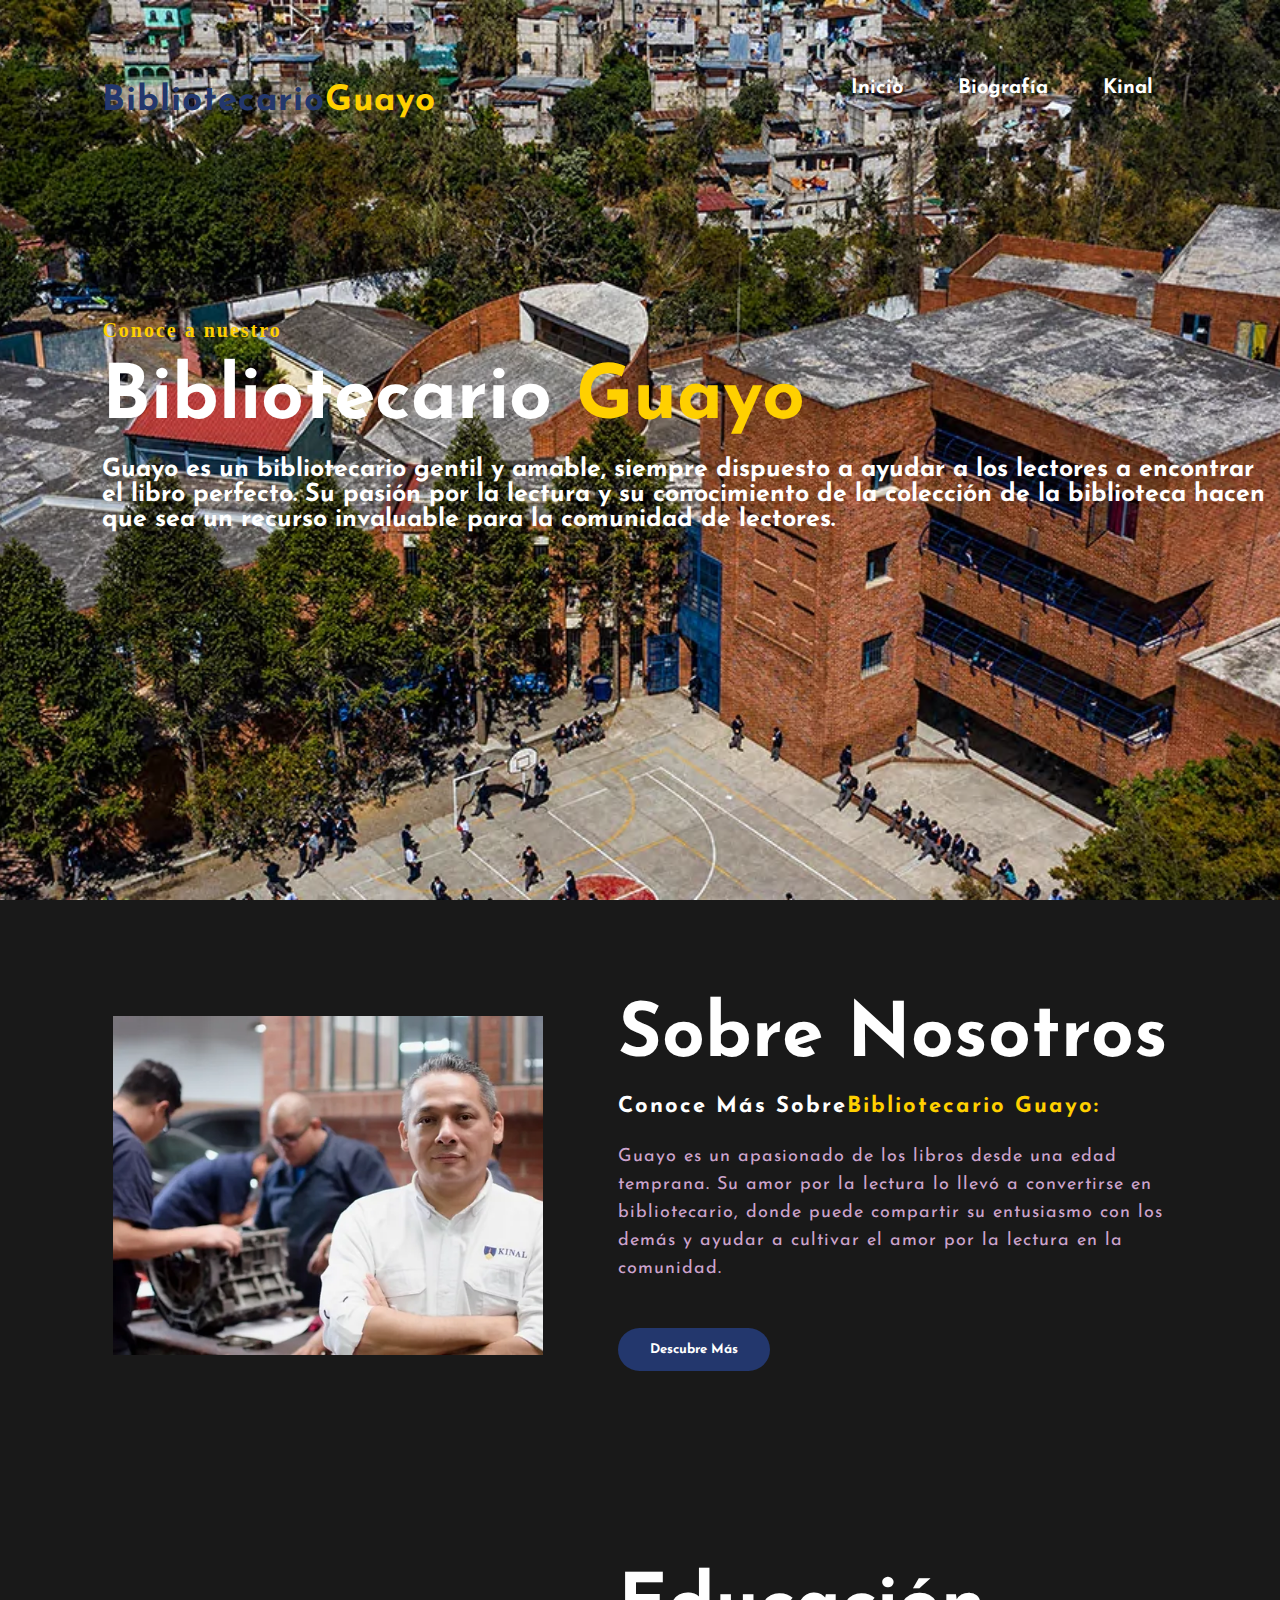
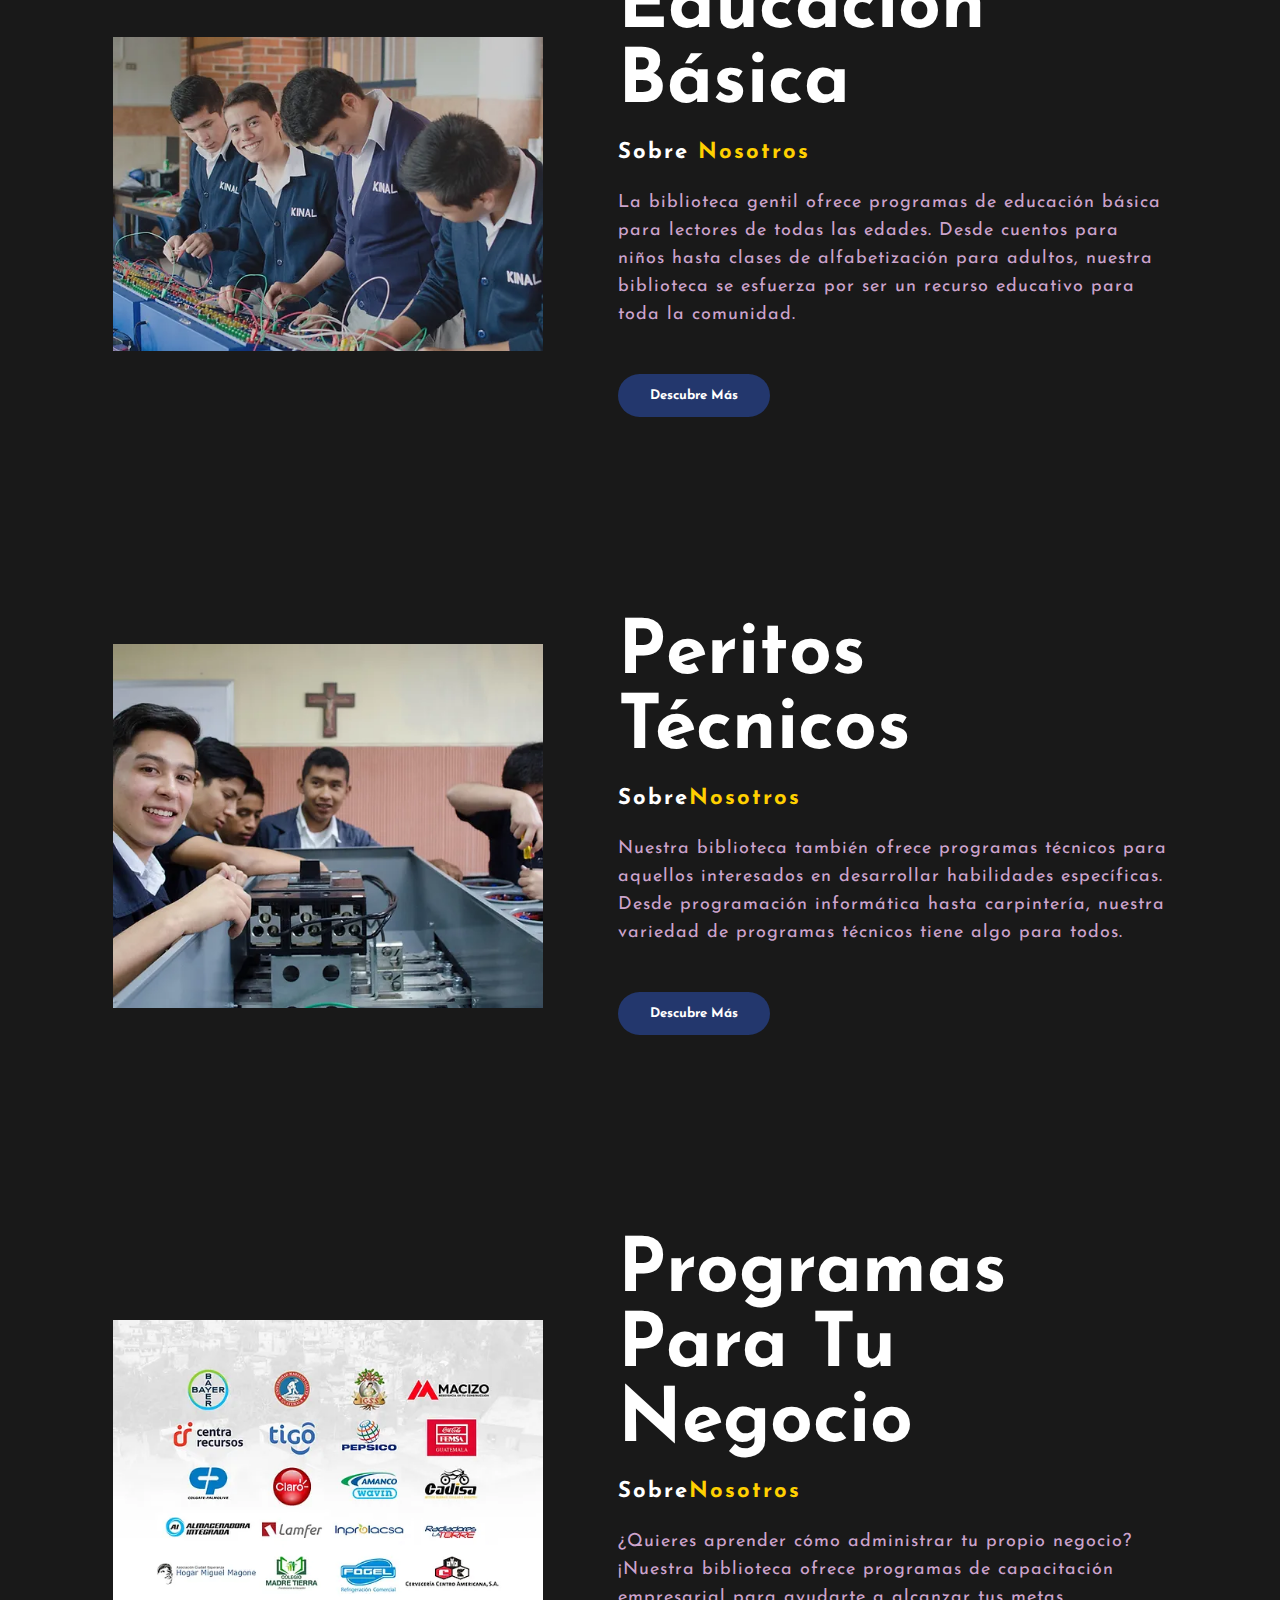
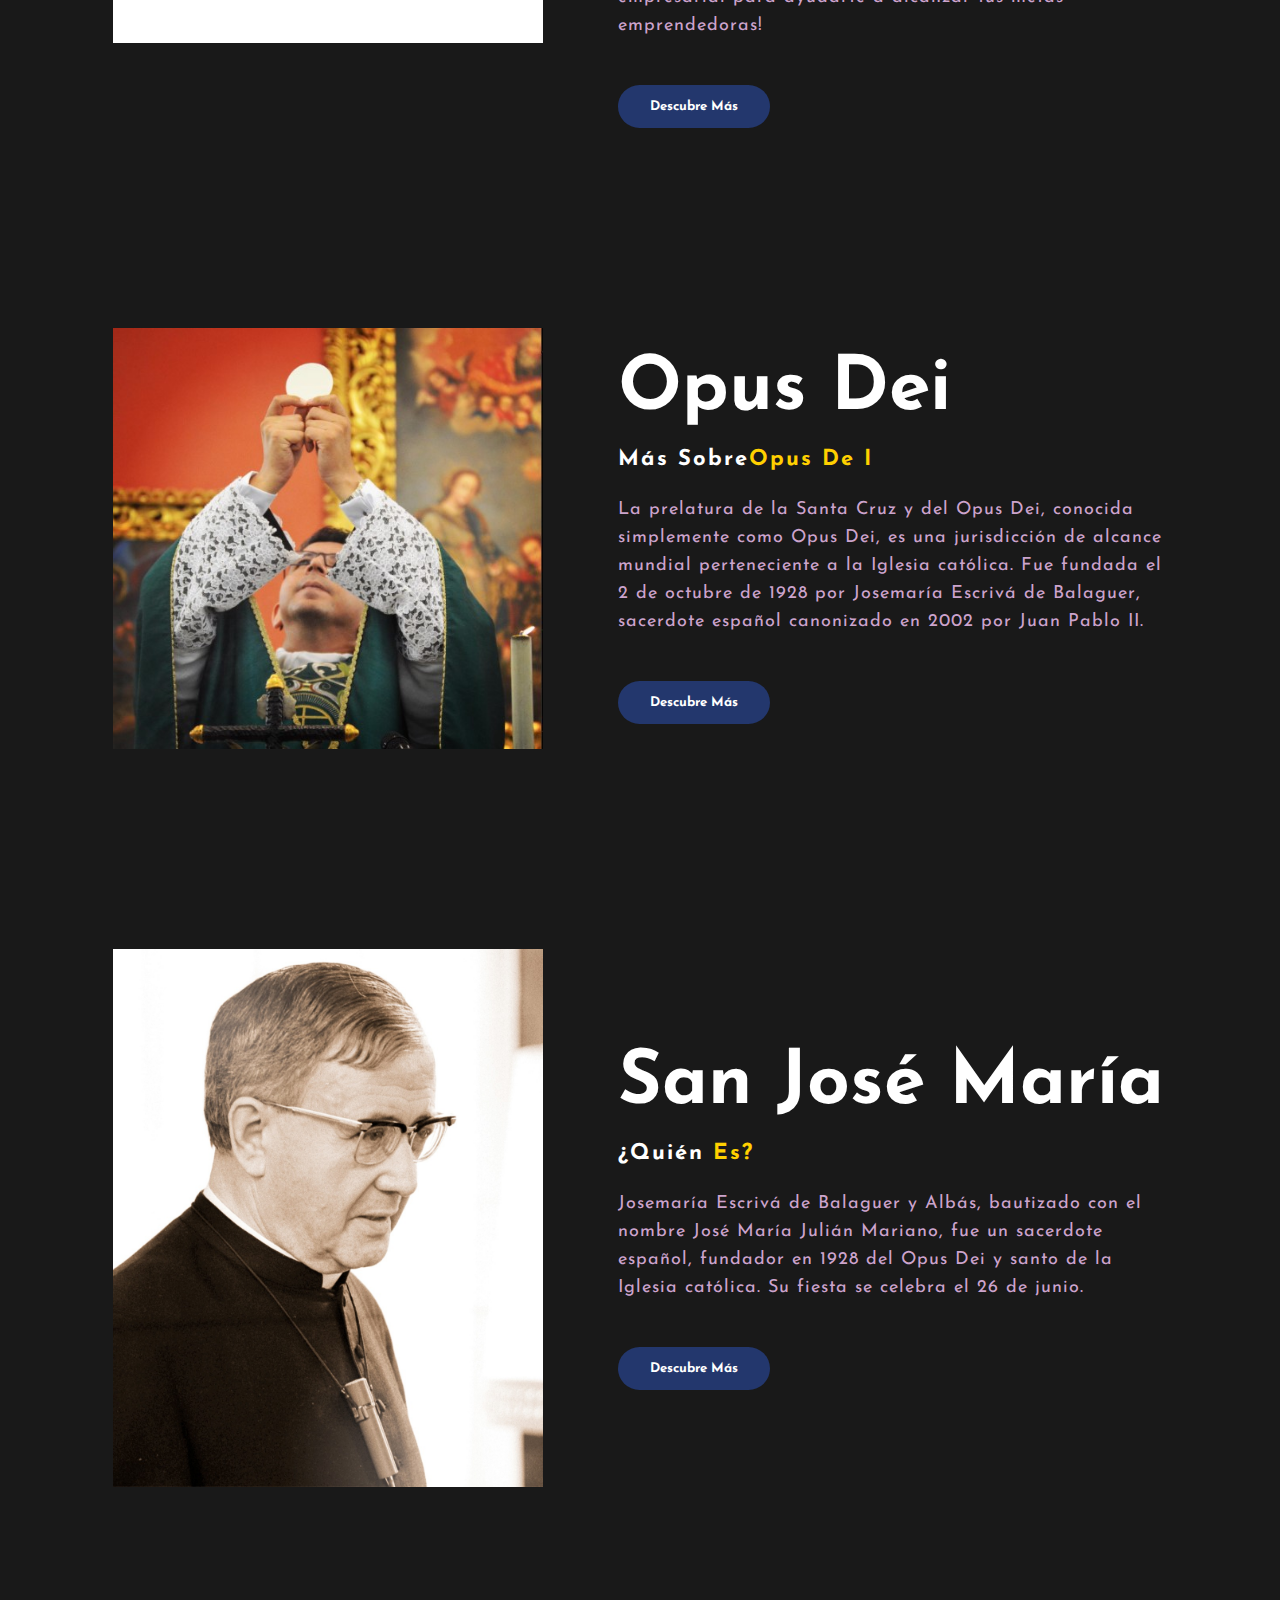
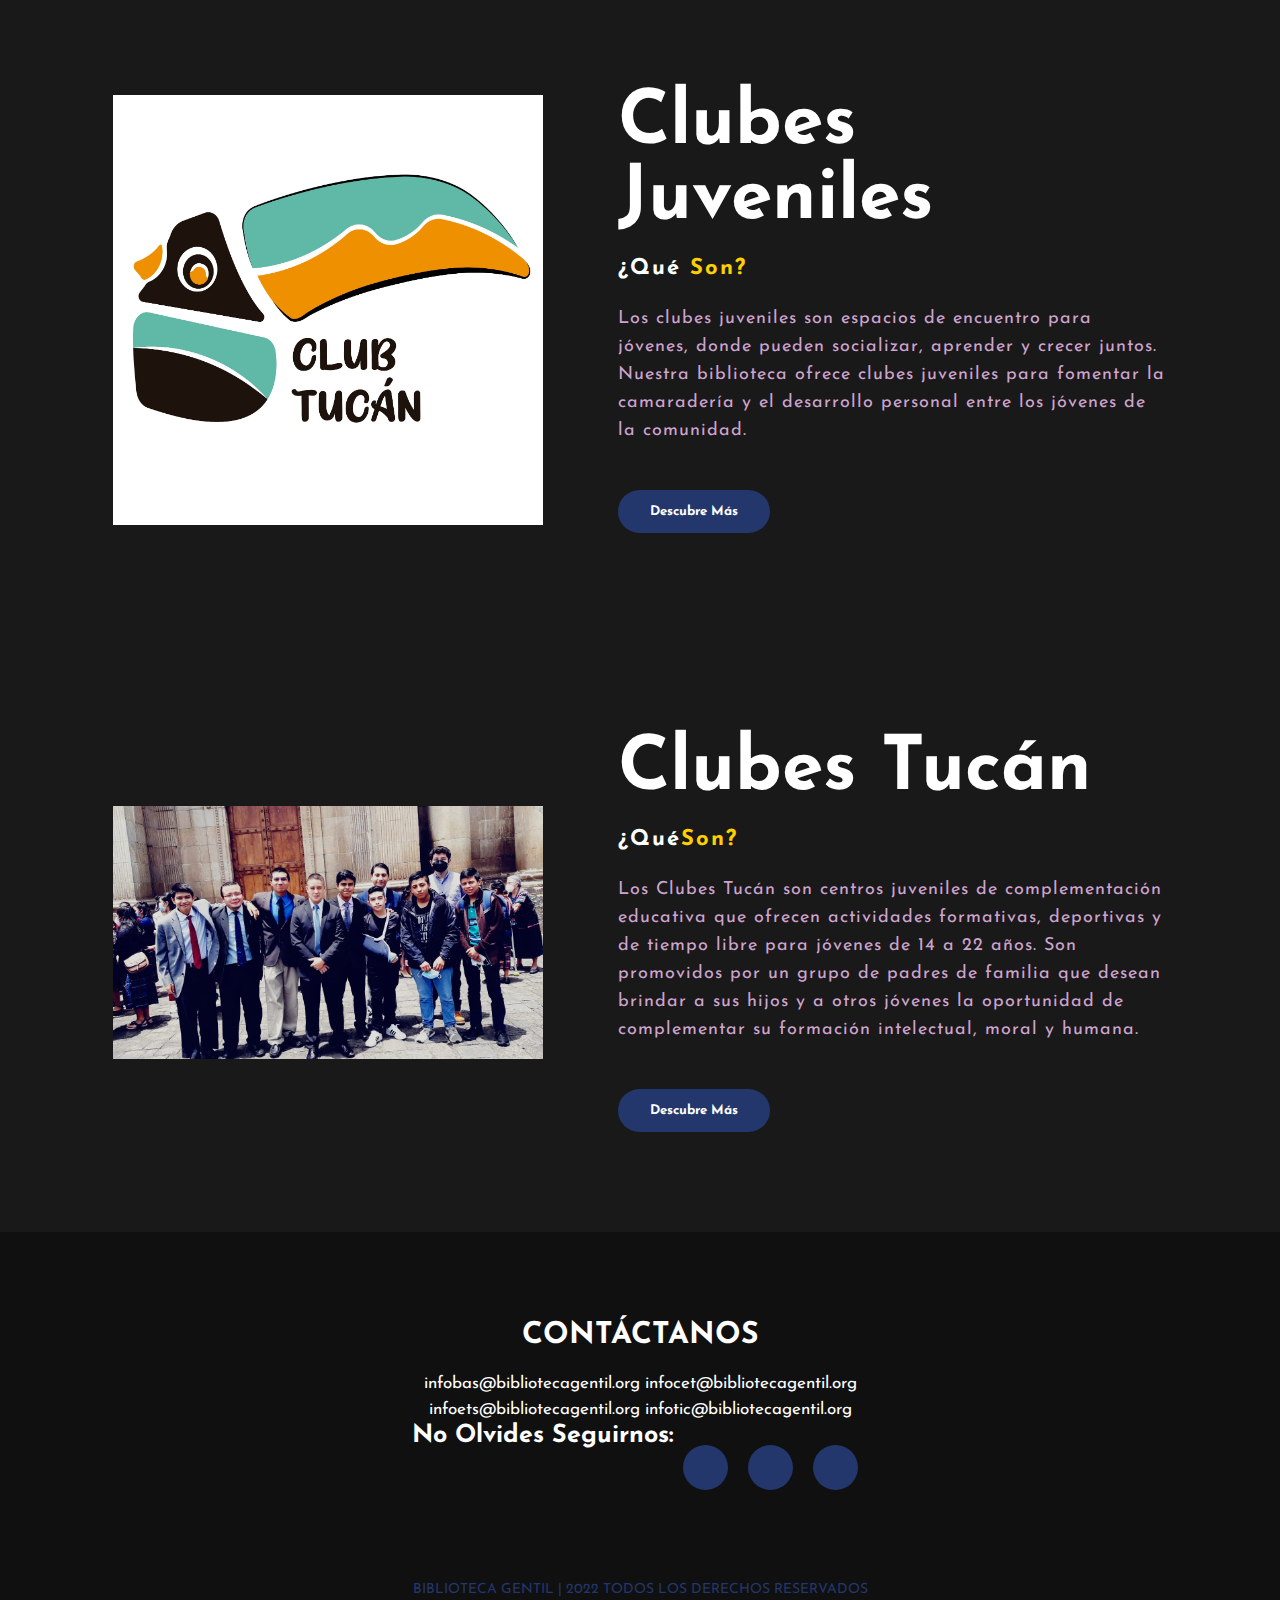
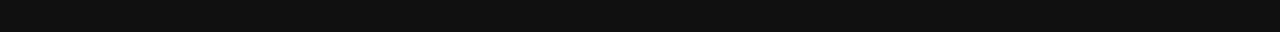
<file: vistas/kinal.html>
<!DOCTYPE html>
<html>

<head>
    <title>Biblioteca Gentil</title>
    <link rel="stylesheet" type="text/css" href="../css/kinal.css" />

    <link rel="preconnect" href="https://fonts.gstatic.com" />
    <link
        href="https://fonts.googleapis.com/css2?family=Josefin+Sans:ital,wght@0,100;0,200;0,300;0,400;0,500;0,600;0,700;1,100;1,200;1,300;1,400;1,500;1,600;1,700&display=swap"
        rel="stylesheet" />

    <link rel="stylesheet" href="https://cdnjs.cloudflare.com/ajax/libs/font-awesome/5.15.3/css/all.min.css"
        integrity="sha512-iBBXm8fW90+nuLcSKlbmrPcLa0OT92xO1BIsZ+ywDWZCvqsWgccV3gFoRBv0z+8dLJgyAHIhR35VZc2oM/gI1w=="
        crossorigin="anonymous" referrerpolicy="no-referrer" />
</head>

<body>
   

    <div class="hero">
        <nav>
            <h2 class="logo">Bibliotecario<span>Guayo</span></h2>
            <ul>
                <li><a href="../index.html">Inicio</a></li>
                <li><a href="../vistas/Biografia.html">Biografía</a></li>
                <li><a href="../vistas/kinal.html">Kinal</a></li>
                
            </ul>
        </nav>

        <div class="content">
            <h4>Conoce a nuestro</h4>
            <h1>Bibliotecario <span>Guayo</span></h1>
            <h3>Guayo es un bibliotecario gentil y amable, siempre dispuesto a ayudar a los lectores a encontrar el libro perfecto. Su pasión por la lectura y su conocimiento de la colección de la biblioteca hacen que sea un recurso invaluable para la comunidad de lectores.</h3>
            <div class="newslatter"></div>
        </div>
    </div>

    <section class="about">
        <div class="main">
            <img src="../img/imagen kinal si.webp" />
            <div class="about-text">
                <h2>Sobre Nosotros</h2>
                <h5>Conoce más sobre<span>Bibliotecario Guayo:</span></h5>
                <p>
                    Guayo es un apasionado de los libros desde una edad temprana. Su amor por la lectura lo llevó a convertirse en bibliotecario, donde puede compartir su entusiasmo con los demás y ayudar a cultivar el amor por la lectura en la comunidad.
                </p>
                <a href="../index.html"><button type="button">Descubre Más</button></a>
            </div>
        </div>
    </section>

    <section class="about">
        <div class="main">
            <img src="../img/educacion basica.webp" />
            <div class="about-text">
                <h2>Educación Básica</h2>
                <h5>Sobre <span>Nosotros</span></h5>
                <p>
                    La biblioteca gentil ofrece programas de educación básica para lectores de todas las edades. Desde cuentos para niños hasta clases de alfabetización para adultos, nuestra biblioteca se esfuerza por ser un recurso educativo para toda la comunidad.
                </p>
                <a href="../index.html"><button type="button">Descubre Más</button></a>
            </div>
        </div>
    </section>


    <section class="about">
        <div class="main">
            <img src="../img/peritos tecnicos.webp" />

            <div class="about-text">
                <h2>Peritos Técnicos</h2>
                <h5>Sobre<span>Nosotros</span></h5>
                <p>
                    Nuestra biblioteca también ofrece programas técnicos para aquellos interesados en desarrollar habilidades específicas. Desde programación informática hasta carpintería, nuestra variedad de programas técnicos tiene algo para todos.
                </p>
                <a href="../index.html"><button type="button">Descubre Más</button></a>

            </div>
        </div>
    </section>

    <section class="about">
        <div class="main">
            <img src="../img/programas para tu negocio.webp" />

            <div class="about-text">
                <h2>Programas para Tu Negocio</h2>
                <h5>Sobre<span>Nosotros</span></h5>
                <p>
                    ¿Quieres aprender cómo administrar tu propio negocio? ¡Nuestra biblioteca ofrece programas de capacitación empresarial para ayudarte a alcanzar tus metas emprendedoras!
                </p>
                <a href="../index.html"><button type="button">Descubre Más</button></a>

            </div>
        </div>
    </section>

    <section class="about">
        <div class="main">
            <img src="../img/Hugo.jpg" />

            <div class="about-text">
                <h2>Opus Dei</h2>
                <h5>Más sobre<span>Opus De

i</span></h5>
                <p>
                    La prelatura de la Santa Cruz y del Opus Dei, conocida simplemente como Opus Dei, es una jurisdicción de alcance mundial perteneciente a la Iglesia católica. Fue fundada el 2 de octubre de 1928 por Josemaría Escrivá de Balaguer, sacerdote español canonizado en 2002 por Juan Pablo II.
                </p>
                <a href="../index.html"><button type="button">Descubre Más</button></a>

            </div>
        </div>
    </section>

    <section class="about">
        <div class="main">
            <img src="../img/269729750_10160120354499740_5899046182212620612_n.jpg" />

            <div class="about-text">
                <h2>San José María</h2>
                <h5>¿Quién <span>Es?</span></h5>
                <p>
                    Josemaría Escrivá de Balaguer y Albás, bautizado con el nombre José María Julián Mariano​, fue un sacerdote español, fundador en 1928 del Opus Dei y santo de la Iglesia católica. Su fiesta se celebra el 26 de junio.
                </p>
                <a href="../index.html"><button type="button">Descubre Más</button></a>

            </div>
        </div>
    </section>
    <section class="about">
        <div class="main">
            <img src="../img/tucan logo.jpg" />

            <div class="about-text">
                <h2>Clubes Juveniles</h2>
                <h5>¿Qué <span>Son?</span></h5>
                <p>
                    Los clubes juveniles son espacios de encuentro para jóvenes, donde pueden socializar, aprender y crecer juntos. Nuestra biblioteca ofrece clubes juveniles para fomentar la camaradería y el desarrollo personal entre los jóvenes de la comunidad.
                </p>
                <a href="../index.html"><button type="button">Descubre Más</button></a>

            </div>
        </div>
    </section>

    <section class="about">
        <div class="main">
            <img src="../img/club tucan1.jpg" />

            <div class="about-text">
                <h2>Clubes Tucán</h2>
                <h5>¿Qué<span>Son?</span></h5>
                <p>
                    Los Clubes Tucán son centros juveniles de complementación educativa que ofrecen actividades formativas, deportivas y de tiempo libre para jóvenes de 14 a 22 años. Son promovidos por un grupo de padres de familia que desean brindar a sus hijos y a otros jóvenes la oportunidad de complementar su formación intelectual, moral y humana.
                </p>
                <button type=" button" onclick="location.href='http://clubtucan.net/#/'">
                    Descubre Más
                </button>

            </div>
        </div>
    </section>

    <!------Pie de Página--------->
    <footer>
        <p>CONTÁCTANOS</p>
        <p>
            infobas@bibliotecagentil.org
            infocet@bibliotecagentil.org
            infoets@bibliotecagentil.org
            infotic@bibliotecagentil.org
        </p>
        <div class="social">
            <h3>No Olvides Seguirnos:</h3>

            <a href="https://www.facebook.com/bibliotecagentil"><i class="fab fa-facebook-f"></i></a>
            <a href="https://www.instagram.com/bibliotecagentil/"><i class="fab fa-instagram"></i></a>
            <a href="https://www.youtube.com/watch?v=8X7Nkr7KQes"><i class="fab fa-youtube"></i></a>
        </div>
    <br></br>
    <p class=" end">BIBLIOTECA GENTIL | 2022 TODOS LOS DERECHOS RESERVADOS </p>
    </footer>
</body>

</html>
</file>
<file: css/kinal.css>
*{
	padding: 0;
	margin: 0;
	font-family: 'Josefin Sans', sans-serif;
	box-sizing: border-box;
}
.hero{
	height: 100vh;
	width: 100%;
	background-image: url(../img/slider1.webp);
	background-size: cover;
	background-position: center;
}

nav{
	display: flex;
	align-items: center;
	justify-content: space-between;
	padding-top: 45px;
	padding-left: 8%;
	padding-right: 8%;
}
.logo{
	color:#23376d;
	font-size: 35px;
	letter-spacing: 1px;
	cursor: pointer;
}
span{
	color: #ffd000;
}
nav ul li{
	list-style-type: none;
	display: inline-block;
	padding: 10px  25px;
}
nav ul li a{
	color: white;
	text-decoration: none;
	font-weight: bold;
	text-transform: capitalize;
}
nav ul li a:hover{
	color:  #23376d;
	transition: .4s;
}
.btn{
	background-color:  #23376d;
	color: white;
	text-decoration: none;
	border: 2px solid transparent;
	font-weight: bold;
	padding: 10px 25px;
	border-radius: 30px;
	transition: transform .4s; 
}
.btn:hover{
	transform: scale(1.2);
}
.content{
	position: absolute;
	top: 50%;
	left:8%;
	transform: translateY(-50%);
}
li{
	color: white;
	margin: 20px 0px 20px;
	font-size: 20px;
}
ul{
	color: #fcfc;
	font-size: 16px;
	line-height: 27px;
	margin-bottom: 25px;
}

h1{
	color: white;
	margin: 20px 0px 20px;
	font-size: 75px;
}
h3{
	color: white;
	font-size: 25px;
	margin-bottom: 50px;
}
h4{
	color:  #ffd000;
	letter-spacing: 2px;
	font-size: 20px;
	font-family: 'Century Gothic'
}
.newslatter form{
	width: 380px;
	max-width: 100%;
	position: relative;
}
.newslatter form input:first-child{
	display: inline-block;
	width: 100%;
	padding: 14px 130px 14px 15px;
	border: 2px solid  #23376d;
	outline: none;
	border-radius: 30px;
}
.newslatter form input:last-child{
	position: absolute;
	display: inline-block;
	outline: none;
	border: none;
	padding: 10px 30px;
	border-radius: 30px;
	background-color: #23376d;
	color: white;
	box-shadow: 0px 0px 5px #000, 0px 0px 15px #858585;
	top: 6px;
	right: 6px; 
}

.about{
	width: 100%;
	padding: 100px 0px;
	background-color: #191919;
}
.about img{
	height: auto;
	width: 430px;
}
.about-text{
	width: 550px;
}
.main{
	width: 1130px;
	max-width: 95%;
	margin: 0 auto;
	display: flex;
	align-items: center;
	justify-content: space-around;
}
.about-text h2{
	color: white;
	font-size: 75px;
	text-transform: capitalize;
	margin-bottom: 20px;
}
.about-text h5{
	color: white;
	letter-spacing: 2px;
	font-size: 22px;
	margin-bottom: 25px;
	text-transform: capitalize;
}
.about-text p{
	color: #fcfc;
	letter-spacing: 1px;
	line-height: 28px;
	font-size: 18px;
	margin-bottom: 45px;
}
button{
	background-color: #23376d;
	color: white;
	text-decoration: none;
	border: 2px solid transparent;
	font-weight: bold;
	padding: 13px 30px;
	border-radius: 30px;
	transition: .4s; 
}
button:hover{
	background-color: transparent;
	border: 2px solid  #23376d;
	cursor: pointer;
}

.service{
	background: #101010;
	width: 100%;
	padding: 100px 0px;
}
.title h2{
	color: white;
	font-size: 75px;
	width: 1130px;
	margin: 30px auto;
	text-align: center;
}
.box{
	display: flex;
	justify-content: center;
	align-items: center;
	min-height: 400px;
}
.card{
	height: 365px;
	width: 335px;
	padding: 20px 35px;
	background: #191919;
	border-radius: 20px;
	margin: 15px;
	position: relative;
	overflow: hidden;
	text-align: center;
}
.card i{
	font-size: 50px;
	display: block;
	text-align: center;
	margin: 25px 0px;
	color:  #23376d;

}
h5{
	color: white;
	font-size: 23px;
	margin-bottom: 15px;
}
.pra p{
	color: #fcfc;
	font-size: 16px;
	line-height: 27px;
	margin-bottom: 25px;
}
.card .button{
	background-color: #23376d;
	color: white;
	text-decoration: none;
	border: 2px solid transparent;
	font-weight: bold;
	padding: 9px 22px;
	border-radius: 30px;
	transition: .4s; 
}
.card .button:hover{
	background-color: transparent;
	border: 2px solid  #23376d;
	cursor: pointer;
}
.contact-me{
	width: 100%;
	height: 290px;
	background: #191919;
	display: flex;
	align-items: center;
	flex-direction: column;
	justify-content: center;
}
.contact-me p{
	color: white;
	font-size: 30px;
	font-weight: bold;
	margin-bottom: 25px;
}
.contact-me .button-two{
	background-color: #23376d;
	color: white;
	text-decoration: none;
	border: 2px solid transparent;
	font-weight: bold;
	padding: 13px 30px;
	border-radius: 30px;
	transition: .4s; 
}
.contact-me .button-two:hover{
	background-color: transparent;
	border: 2px solid  #23376d;
	cursor: pointer;
}
footer{
	position: relative;
	width: 100%;
	height: 400px;
	background: #101010;
	display: flex;
	flex-direction: column;
	align-items: center;
	justify-content: center;
}
footer p:nth-child(1){
	font-size: 30px;
	color: white;
	margin-bottom: 20px;
	font-weight: bold;
}
footer p:nth-child(2){
	color: white;
	font-size: 17px;
	width: 500px;
	text-align: center;
	line-height: 26px;
}
.social{
	display: flex;
}
.social a{
	width: 45px;
	height: 45px;
	display: flex;
	align-items: center;
	justify-content: center;
	background:   #23376d;
	border-radius: 50%;
	margin: 22px 10px;
	color: white;
	text-decoration: none;
	font-size: 20px;
}
.social a:hover{
	transform: scale(1.3);
	transition: .3s;
}
.end{
	position: absolute;
	color: #23376d;
	bottom: 35px;
	font-size: 14px; 
}
</file>
